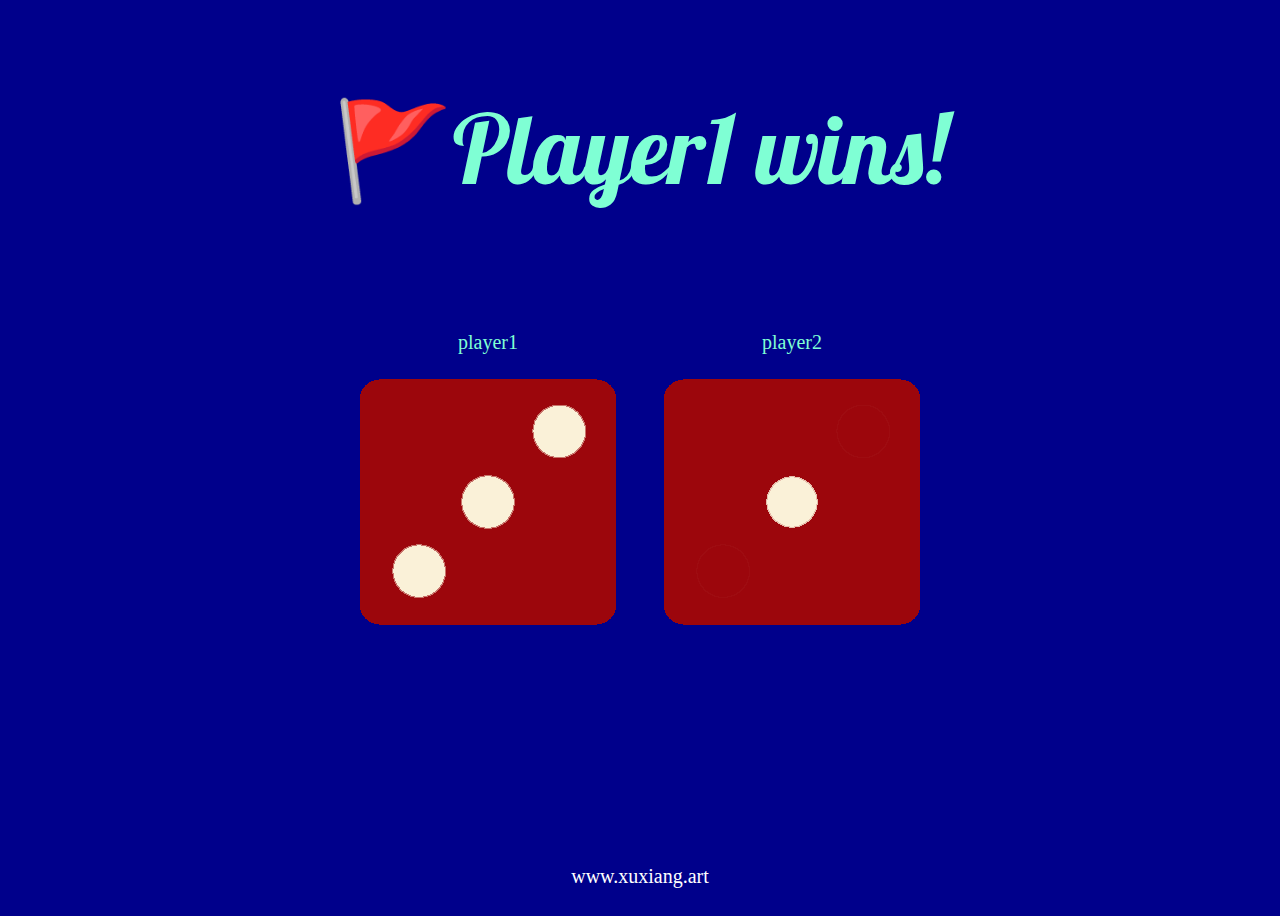
<file: index.html>
<!DOCTYPE html>
<html>

<head>
    <meta charset="utf-8" />
    <title>Dicee game</title>
    <link rel="stylesheet" type="text/css" href="./style.css" />
    <link href="https://fonts.googleapis.com/css?family=Indie+Flower|Lobster" rel="stylesheet">
</head>

<body>
    <div class="header">
        Refresh Me
    </div>

    <div class="dicee">
        <div class="box">
            <p>player1</p>
            <img class="diceeimg" id="dicee1" src="./images/dice6.png">
        </div>
        <div class="box">
            <p>player2</p>
            <img class="diceeimg" id="dicee2" src="./images/dice6.png">
        </div>
    </div>
    <footer>
        <p>www.xuxiang.art</p>
    </footer>
    <script src="./script.js"></script>
</body>

</html>
</file>
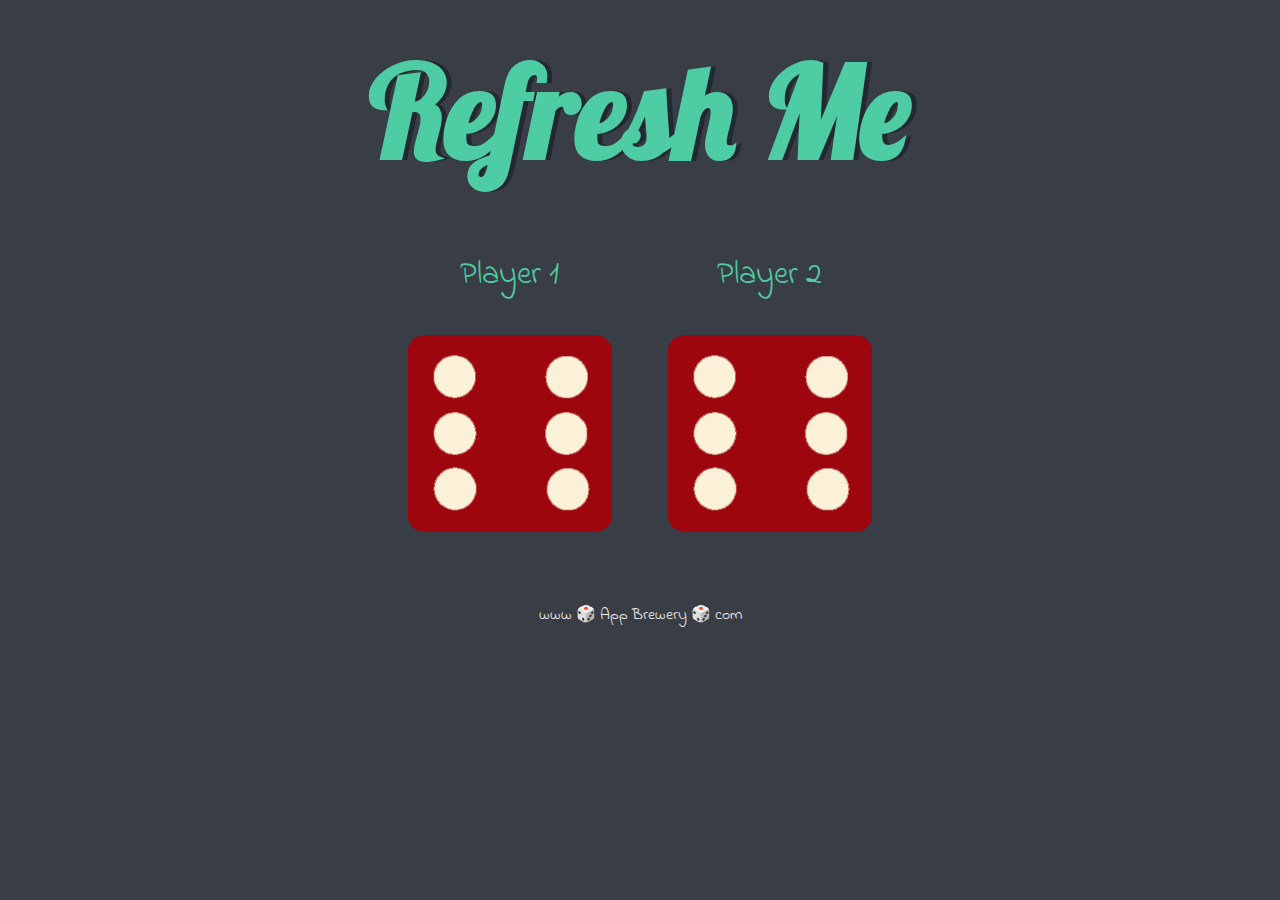
<file: dicee.html>
<!DOCTYPE html>
<html lang="en" dir="ltr">

<head>
  <meta charset="utf-8">
  <title>Dicee</title>
  <link rel="stylesheet" href="styles.css">
  <link href="https://fonts.googleapis.com/css?family=Indie+Flower|Lobster" rel="stylesheet">

</head>

<body>

  <div class="container">
    <h1>Refresh Me</h1>

    <div class="dice">
      <p>Player 1</p>
      <img class="img1" src="./images/dice6.png">
    </div>

    <div class="dice">
      <p>Player 2</p>
      <img class="img2" src="./images/dice6.png">
    </div>

  </div>


</body>

<footer>
  www 🎲 App Brewery 🎲 com
</footer>

</html>
</file>
<file: style.css>
body{
    background-color: darkblue;
    display: flex;
    flex-direction: column;
    justify-content: space-between;
    gap: 5rem;
    height: 100vh;
}

.header{
    color:aquamarine;
    display: flex;
    justify-content: center;
    align-items: center;
    font-size: 6rem;
    margin-top: 5rem;
    font-family: 'Lobster', cursive;
}

.dicee{
    color:aquamarine;
    display: flex;
    justify-content: center;
    align-items: center;
    font-size: 20px;
    gap: 3rem;
}

.box{
    display: flex;
    justify-content: center;
    align-items: center;
    flex-direction: column;
}

footer{
    margin-top: 7rem;
    color: white;
    display: flex;
    justify-content: center;
    align-items: center;
    font-size: 20px;
}
</file>
<file: styles.css>
.container {
  width: 70%;
  margin: auto;
  text-align: center;
}

.dice {
  text-align: center;
  display: inline-block;

}

body {
  background-color: #393E46;
}

h1 {
  margin: 30px;
  font-family: 'Lobster', cursive;
  text-shadow: 5px 0 #232931;
  font-size: 8rem;
  color: #4ECCA3;
}

p {
  font-size: 2rem;
  color: #4ECCA3;
  font-family: 'Indie Flower', cursive;
}

img {
  width: 80%;
}

footer {
  margin-top: 5%;
  color: #EEEEEE;
  text-align: center;
  font-family: 'Indie Flower', cursive;
}
</file>
